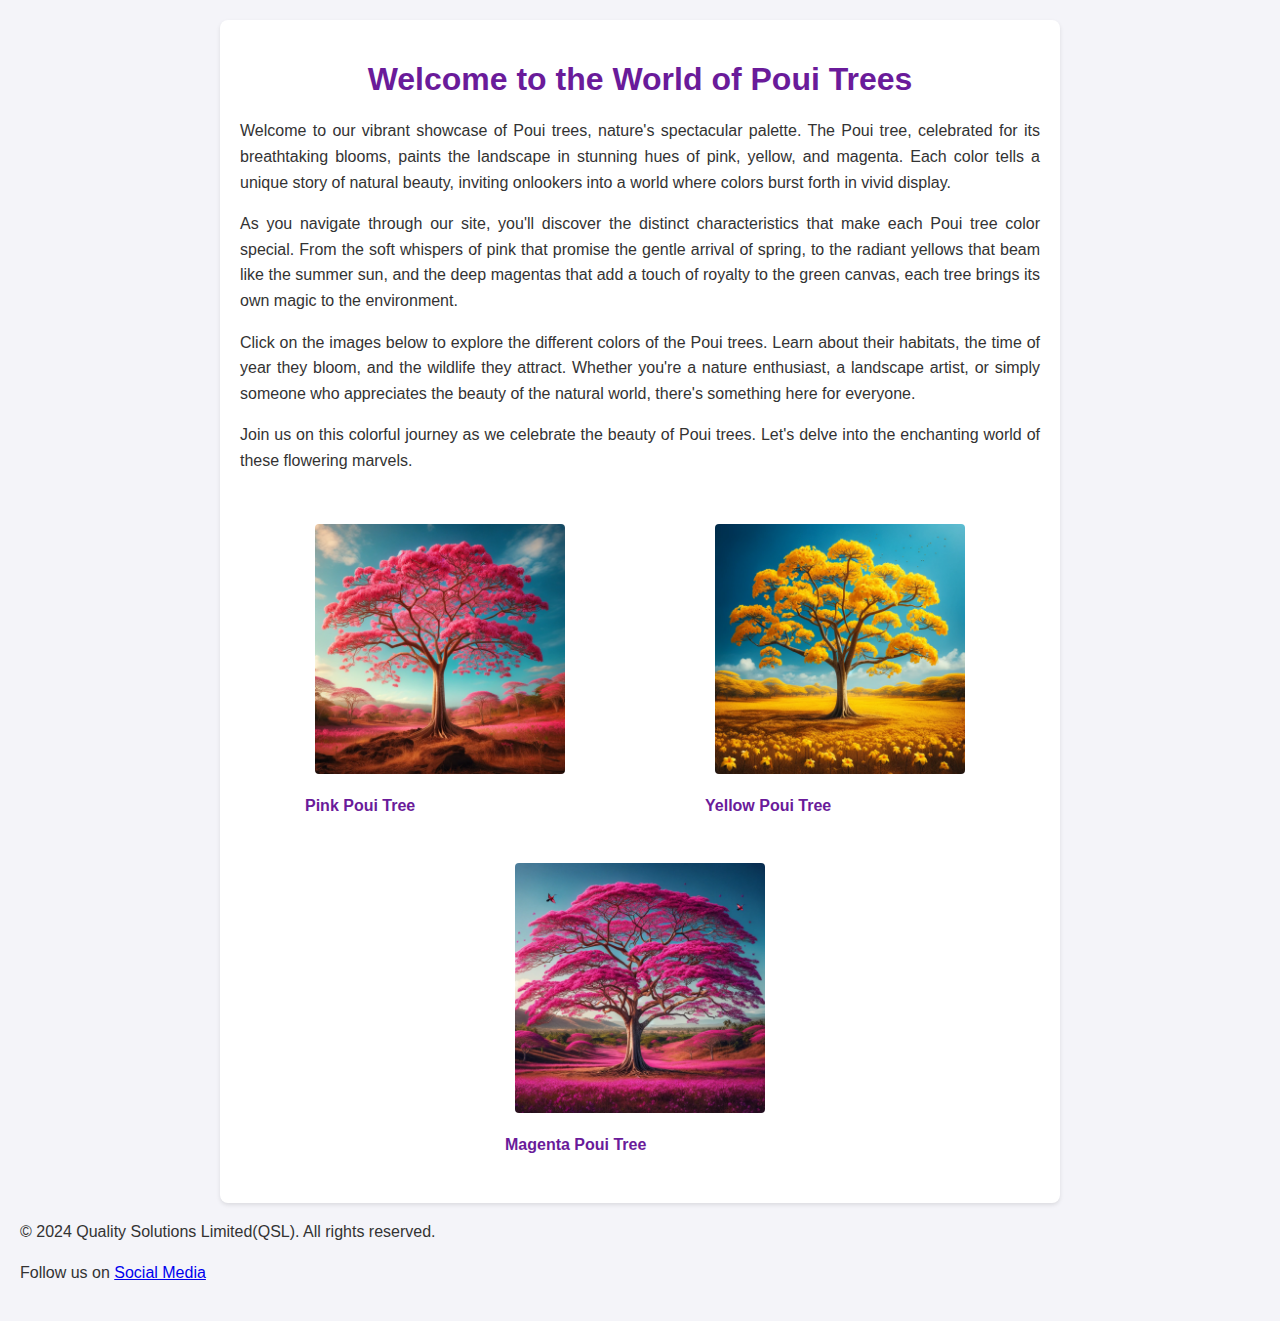
<file: index.html>
<!DOCTYPE html>
<html lang="en">

<head>
    <meta charset="UTF-8">
    <meta name="viewport" content="width=device-width, initial-scale=1.0">
    <title>Welcome to the World of Poui Trees</title>
    <link rel="stylesheet" href="style.css">
    <link rel="stylesheet" href="pink-style.css">
    <link rel="stylesheet" href="style2.css">
</head>

<body>
    <div class="container">
        <h1>Welcome to the World of Poui Trees</h1>
        <p>Welcome to our vibrant showcase of Poui trees, nature's spectacular palette. The Poui tree, celebrated for its breathtaking blooms, paints the landscape in stunning hues of pink, yellow, and magenta. Each color tells a unique story of natural
            beauty, inviting onlookers into a world where colors burst forth in vivid display.</p>
        <p>As you navigate through our site, you'll discover the distinct characteristics that make each Poui tree color special. From the soft whispers of pink that promise the gentle arrival of spring, to the radiant yellows that beam like the summer sun,
            and the deep magentas that add a touch of royalty to the green canvas, each tree brings its own magic to the environment.</p>
        <p>Click on the images below to explore the different colors of the Poui trees. Learn about their habitats, the time of year they bloom, and the wildlife they attract. Whether you're a nature enthusiast, a landscape artist, or simply someone who
            appreciates the beauty of the natural world, there's something here for everyone.</p>
        <p>Join us on this colorful journey as we celebrate the beauty of Poui trees. Let's delve into the enchanting world of these flowering marvels.</p>
        <div class="image-gallery">
            <a href="pink-poui.html" class="image-link">
                <img src="images\pink-Poui-tree.webp" alt="Pink Poui Tree">
                <p>Pink Poui Tree</p>
            </a>
            <a href="yellow-poui.html" class="image-link">
                <img src="images\yellow-Poui-tree.webp" alt="Yellow Poui Tree">
                <p>Yellow Poui Tree</p>
            </a>
            <a href="magenta-poui.html" class="image-link">
                <img src="images\magenta-Poui-Tree.webp" alt="Magenta Poui Tree">
                <p>Magenta Poui Tree</p>
            </a>
        </div>
    </div>
    <script src="script.js"></script>
    <button id="backToTopBtn" title="Go to top">Top</button>
    <footer class="site-footer">
        <p>&copy; 2024 Quality Solutions Limited(QSL). All rights reserved.</p>
        <p>Follow us on <a href="#">Social Media</a></p>
    </footer>



</body>

</html>
</file>
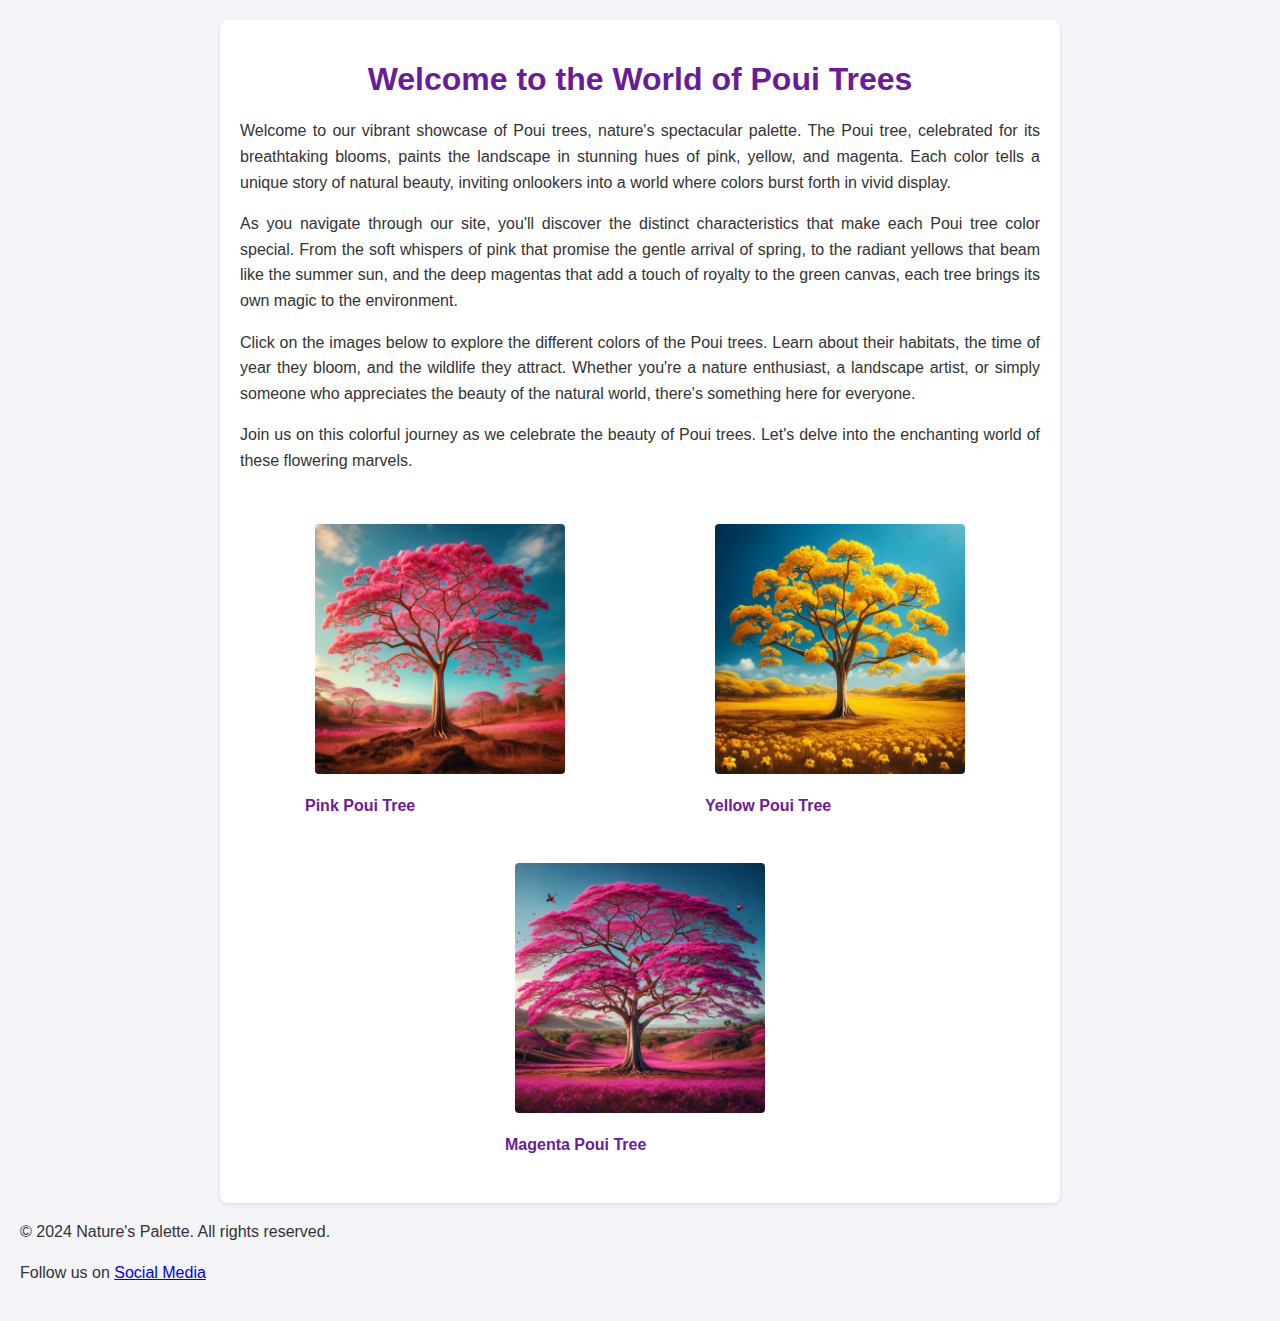
<file: index2.html>
<!DOCTYPE html>
<html lang="en">

<head>
    <meta charset="UTF-8">
    <meta name="viewport" content="width=device-width, initial-scale=1.0">
    <title>Welcome to the World of Poui Trees</title>
    <link rel="stylesheet" href="style.css">
    <link rel="stylesheet" href="pink-style.css">
    <link rel="stylesheet" href="style2.css">
</head>

<body>
    <div class="container">
        <h1>Welcome to the World of Poui Trees</h1>
        <p>Welcome to our vibrant showcase of Poui trees, nature's spectacular palette. The Poui tree, celebrated for its breathtaking blooms, paints the landscape in stunning hues of pink, yellow, and magenta. Each color tells a unique story of natural
            beauty, inviting onlookers into a world where colors burst forth in vivid display.</p>
        <p>As you navigate through our site, you'll discover the distinct characteristics that make each Poui tree color special. From the soft whispers of pink that promise the gentle arrival of spring, to the radiant yellows that beam like the summer sun,
            and the deep magentas that add a touch of royalty to the green canvas, each tree brings its own magic to the environment.</p>
        <p>Click on the images below to explore the different colors of the Poui trees. Learn about their habitats, the time of year they bloom, and the wildlife they attract. Whether you're a nature enthusiast, a landscape artist, or simply someone who
            appreciates the beauty of the natural world, there's something here for everyone.</p>
        <p>Join us on this colorful journey as we celebrate the beauty of Poui trees. Let's delve into the enchanting world of these flowering marvels.</p>
        <div class="image-gallery">
            <a href="pink-poui.html" class="image-link">
                <img src="images\pink-Poui-tree.webp" alt="Pink Poui Tree">
                <p>Pink Poui Tree</p>
            </a>
            <a href="yellow-poui.html" class="image-link">
                <img src="images\yellow-Poui-tree.webp" alt="Yellow Poui Tree">
                <p>Yellow Poui Tree</p>
            </a>
            <a href="magenta-poui.html" class="image-link">
                <img src="images\magenta-Poui-Tree.webp" alt="Magenta Poui Tree">
                <p>Magenta Poui Tree</p>
            </a>
        </div>
    </div>
    <script src="script.js"></script>
    <footer class="site-footer">
        <p>&copy; 2024 Nature's Palette. All rights reserved.</p>
        <p>Follow us on <a href="#">Social Media</a></p>
    </footer>
    <button id="backToTopBtn" title="Go to top">Top</button>


</body>

</html>
</file>
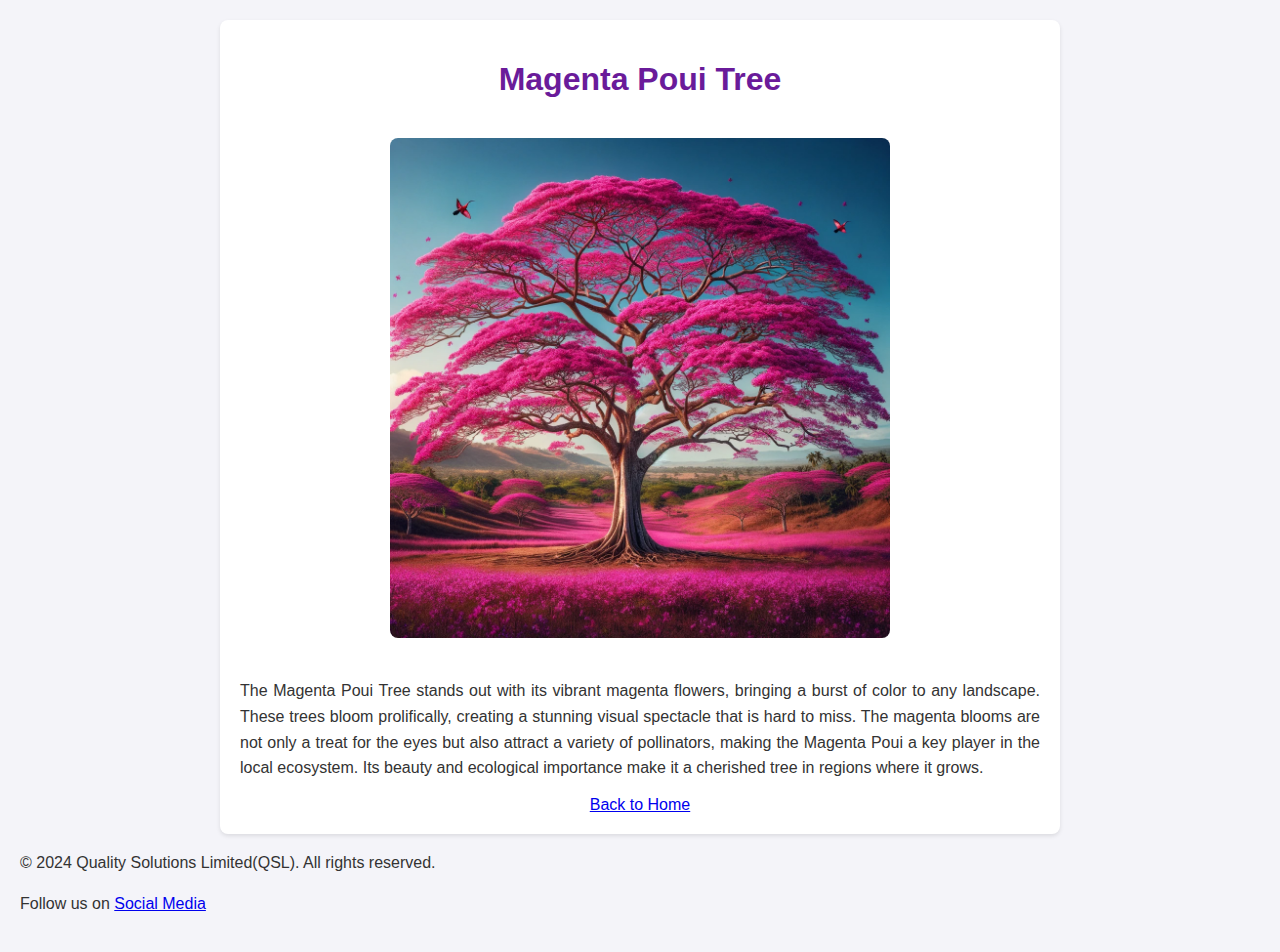
<file: magenta-poui.html>
<!DOCTYPE html>
<html lang="en">

<head>
    <meta charset="UTF-8">
    <meta name="viewport" content="width=device-width, initial-scale=1.0">
    <title>Magenta Poui Tree</title>
    <link rel="stylesheet" href="style.css">
    <link rel="stylesheet" href="pink-style.css">
    <link rel="stylesheet" href="style2.css">
</head>

<body>
    <div class="container">
        <h1>Magenta Poui Tree</h1>
        <img src="images\magenta-Poui-Tree.webp" alt="Magenta Poui Tree" class="featured-image">
        <p>
            The Magenta Poui Tree stands out with its vibrant magenta flowers, bringing a burst of color to any landscape. These trees bloom prolifically, creating a stunning visual spectacle that is hard to miss. The magenta blooms are not only a treat for the eyes
            but also attract a variety of pollinators, making the Magenta Poui a key player in the local ecosystem. Its beauty and ecological importance make it a cherished tree in regions where it grows.
        </p>
        <a href="index.html">Back to Home</a>
    </div>
    <script src="script.js"></script>
    <footer class="site-footer">
        <p>&copy; 2024 Quality Solutions Limited(QSL). All rights reserved.</p>
        <p>Follow us on <a href="#">Social Media</a></p>
    </footer>
    <button id="backToTopBtn" title="Go to top">Top</button>


</body>

</html>
</file>
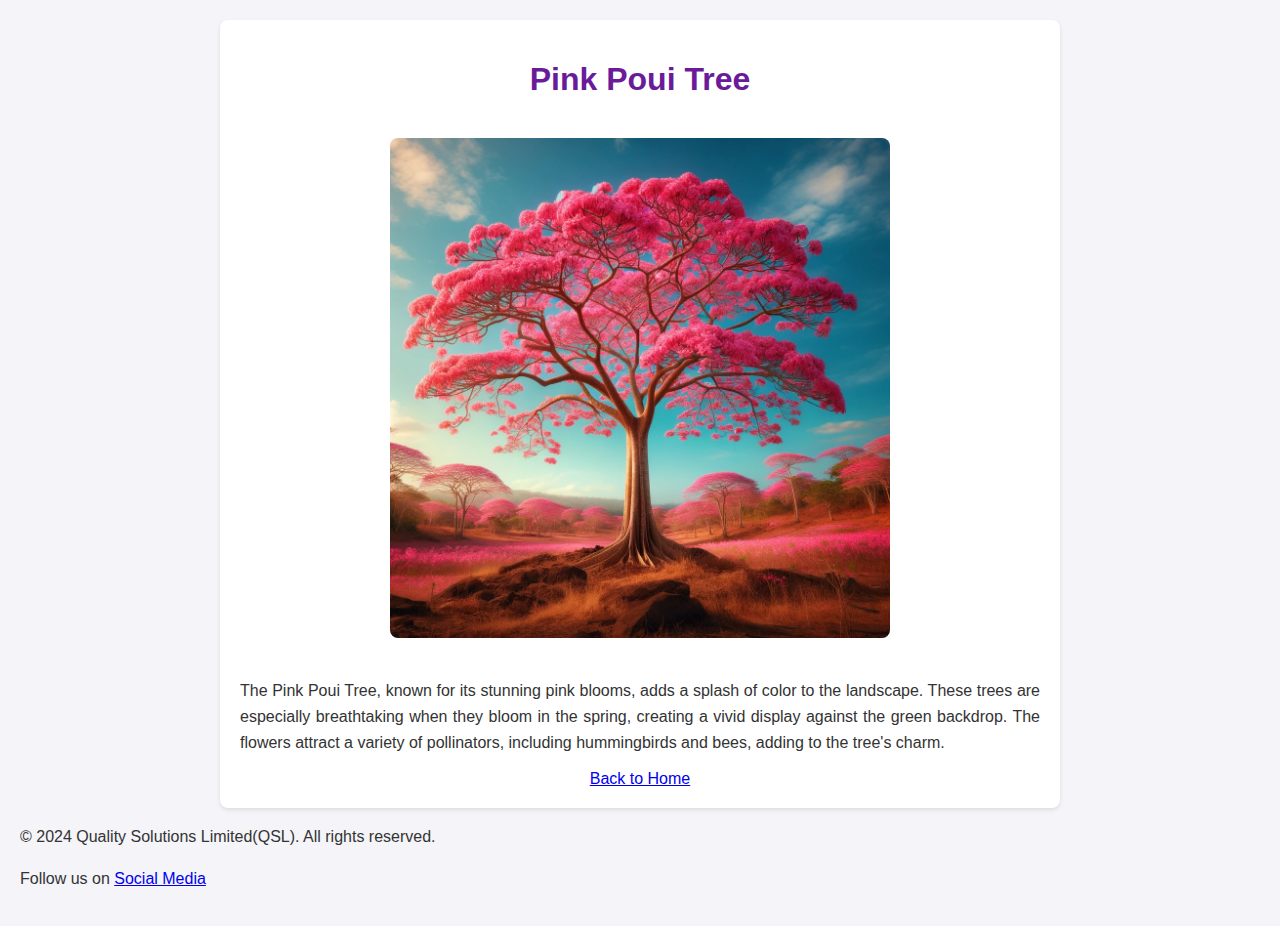
<file: pink-poui.html>
<!DOCTYPE html>
<html lang="en">

<head>
    <meta charset="UTF-8">
    <meta name="viewport" content="width=device-width, initial-scale=1.0">
    <title>Pink Poui Tree</title>
    <link rel="stylesheet" href="style.css">
    <link rel="stylesheet" href="pink-style.css">
    <link rel="stylesheet" href="style2.css">
</head>

<body>
    <div class="container">
        <h1>Pink Poui Tree</h1>
        <img src="images\pink-Poui-tree.webp" alt="Pink Poui Tree" class="featured-image">
        <p>
            The Pink Poui Tree, known for its stunning pink blooms, adds a splash of color to the landscape. These trees are especially breathtaking when they bloom in the spring, creating a vivid display against the green backdrop. The flowers attract a variety
            of pollinators, including hummingbirds and bees, adding to the tree's charm.
        </p>
        <a href="index.html">Back to Home</a>
    </div>
    <script src="script.js"></script>
    <footer class="site-footer">
        <p>&copy; 2024 Quality Solutions Limited(QSL). All rights reserved.</p>
        <p>Follow us on <a href="#">Social Media</a></p>
    </footer>
    <button id="backToTopBtn" title="Go to top">Top</button>


</body>

</html>
</file>
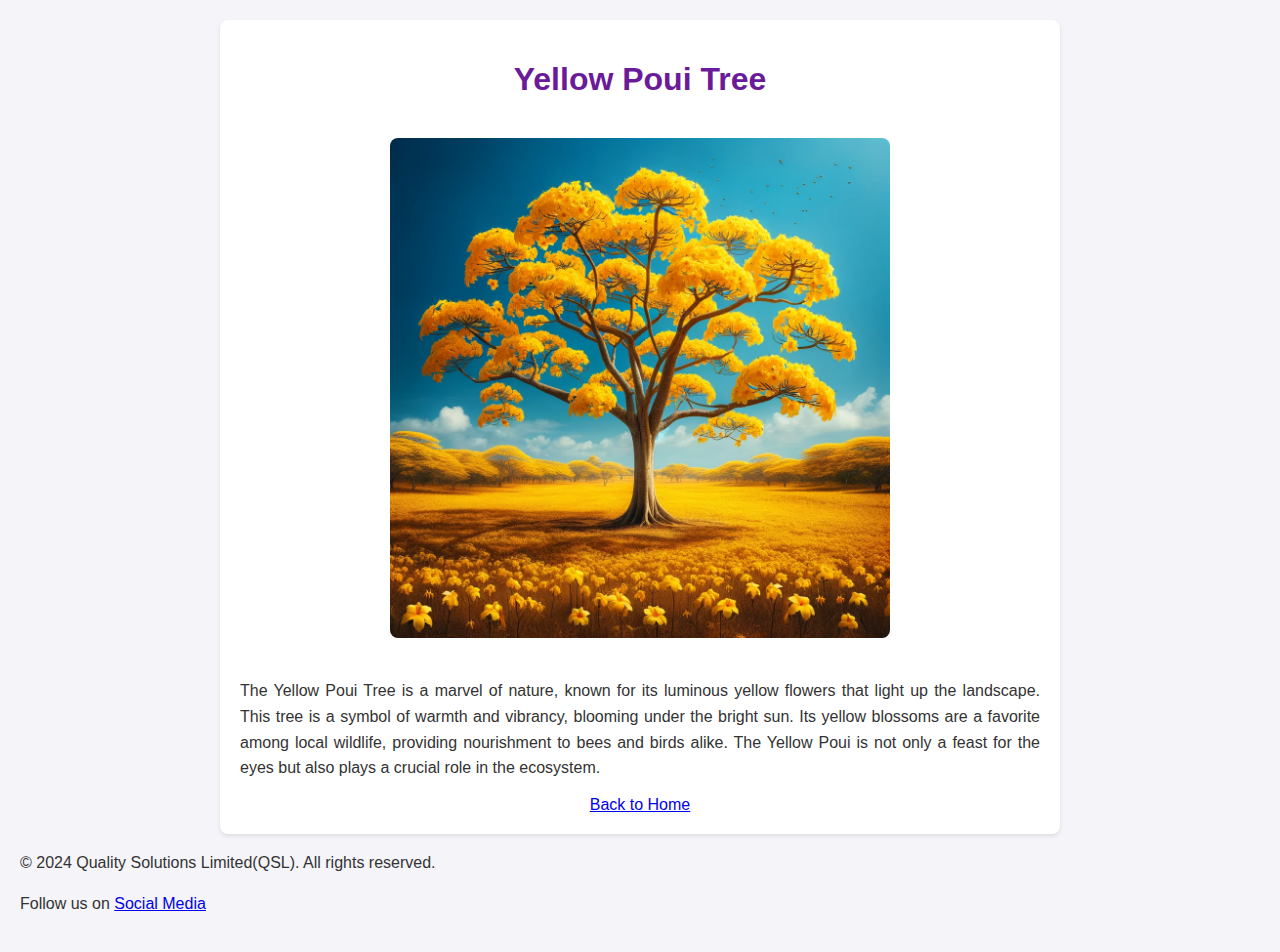
<file: yellow-poui.html>
<!DOCTYPE html>
<html lang="en">

<head>
    <meta charset="UTF-8">
    <meta name="viewport" content="width=device-width, initial-scale=1.0">
    <title>Yellow Poui Tree</title>
    <link rel="stylesheet" href="style.css">
    <link rel="stylesheet" href="pink-style.css">
    <link rel="stylesheet" href="style2.css">
</head>

<body>
    <div class="container">
        <h1>Yellow Poui Tree</h1>
        <img src="images\yellow-Poui-tree.webp" alt="Yellow Poui Tree" class="featured-image">
        <p>
            The Yellow Poui Tree is a marvel of nature, known for its luminous yellow flowers that light up the landscape. This tree is a symbol of warmth and vibrancy, blooming under the bright sun. Its yellow blossoms are a favorite among local wildlife, providing
            nourishment to bees and birds alike. The Yellow Poui is not only a feast for the eyes but also plays a crucial role in the ecosystem.
        </p>
        <a href="index.html">Back to Home</a>
    </div>
    <script src="script.js"></script>
    <footer class="site-footer">
        <p>&copy; 2024 Quality Solutions Limited(QSL). All rights reserved.</p>
        <p>Follow us on <a href="#">Social Media</a></p>
    </footer>

</body>

</html>
</file>
<file: style.css>
body {
    font-family: Arial, sans-serif;
    margin: 0;
    padding: 20px;
    text-align: center;
}

.container {
    max-width: 800px;
    margin: auto;
}

.image-gallery {
    display: flex;
    flex-wrap: wrap;
    justify-content: space-around;
}

.image-link {
    text-decoration: none;
    color: #333;
}

.image-link img {
    width: 100%;
    max-width: 250px;
    margin: 10px;
    transition: transform 0.2s;
}

.image-link img:hover {
    transform: scale(1.05);
}

.image-link p {
    margin-top: 0;
}
</file>
<file: pink-style.css>
.featured-image {
    width: 90%;
    max-width: 500px; /* Adjust as needed */
    margin: 20px 0; /* Adds margin above and below the image */
    border-radius: 8px; /* Optional: Adds rounded corners to the image */
}
</file>
<file: style2.css>
body {
    font-family: 'Segoe UI', Tahoma, Geneva, Verdana, sans-serif;
    margin: 0;
    padding: 20px;
    text-align: center;
    background-color: #f4f4f9;
    /* Light background color for contrast */
    color: #333;
    /* Dark text color for readability */
}

.container {
    max-width: 800px;
    margin: auto;
    background-color: #fff;
    /* White background for the content area */
    box-shadow: 0 2px 4px rgba(0, 0, 0, 0.1);
    /* Subtle shadow for depth */
    padding: 20px;
    border-radius: 8px;
    /* Rounded corners for a modern look */
}

h1 {
    color: #6a1b9a;
    /* A deep purple color for the main heading */
    margin-bottom: 20px;
}

p {
    text-align: justify;
    /* Justify text for a clean look */
    line-height: 1.6;
    /* Increased line height for readability */
    margin-bottom: 15px;
}

.image-gallery {
    display: flex;
    flex-wrap: wrap;
    justify-content: space-around;
    margin-top: 30px;
    /* Added space above the image gallery */
}

.image-link {
    text-decoration: none;
    color: #333;
    margin: 10px;
}

.image-link img {
    width: 100%;
    max-width: 250px;
    transition: transform 0.2s;
    border-radius: 4px;
    /* Rounded corners for images */
}

.image-link img:hover {
    transform: scale(1.05);
    /* Slight scale effect on hover */
}

.image-link p {
    margin-top: 5px;
    color: #6a1b9a;
    /* Match heading color for consistency */
    font-weight: bold;
    /* Make the text beneath images bold */
}

#backToTopBtn {
    display: none;
    /* Hidden by default */
    position: fixed;
    /* Fixed position */
    bottom: 20px;
    /* Place the button at the bottom of the page */
    right: 30px;
    /* Place the button 30px from the right */
    z-index: 99;
    /* Make sure it sits on top of other content */
    border: none;
    /* Remove borders */
    outline: none;
    /* Remove outlines */
    background-color: #6a1b9a;
    /* Purple background color */
    color: white;
    /* White text color */
    cursor: pointer;
    /* Pointer cursor on hover */
    padding: 15px;
    /* Padding for size */
    border-radius: 10px;
    /* Rounded corners */
}

#backToTopBtn:hover {
    background-color: #555;
    /* Darken the button a bit on hover */
}
</file>
